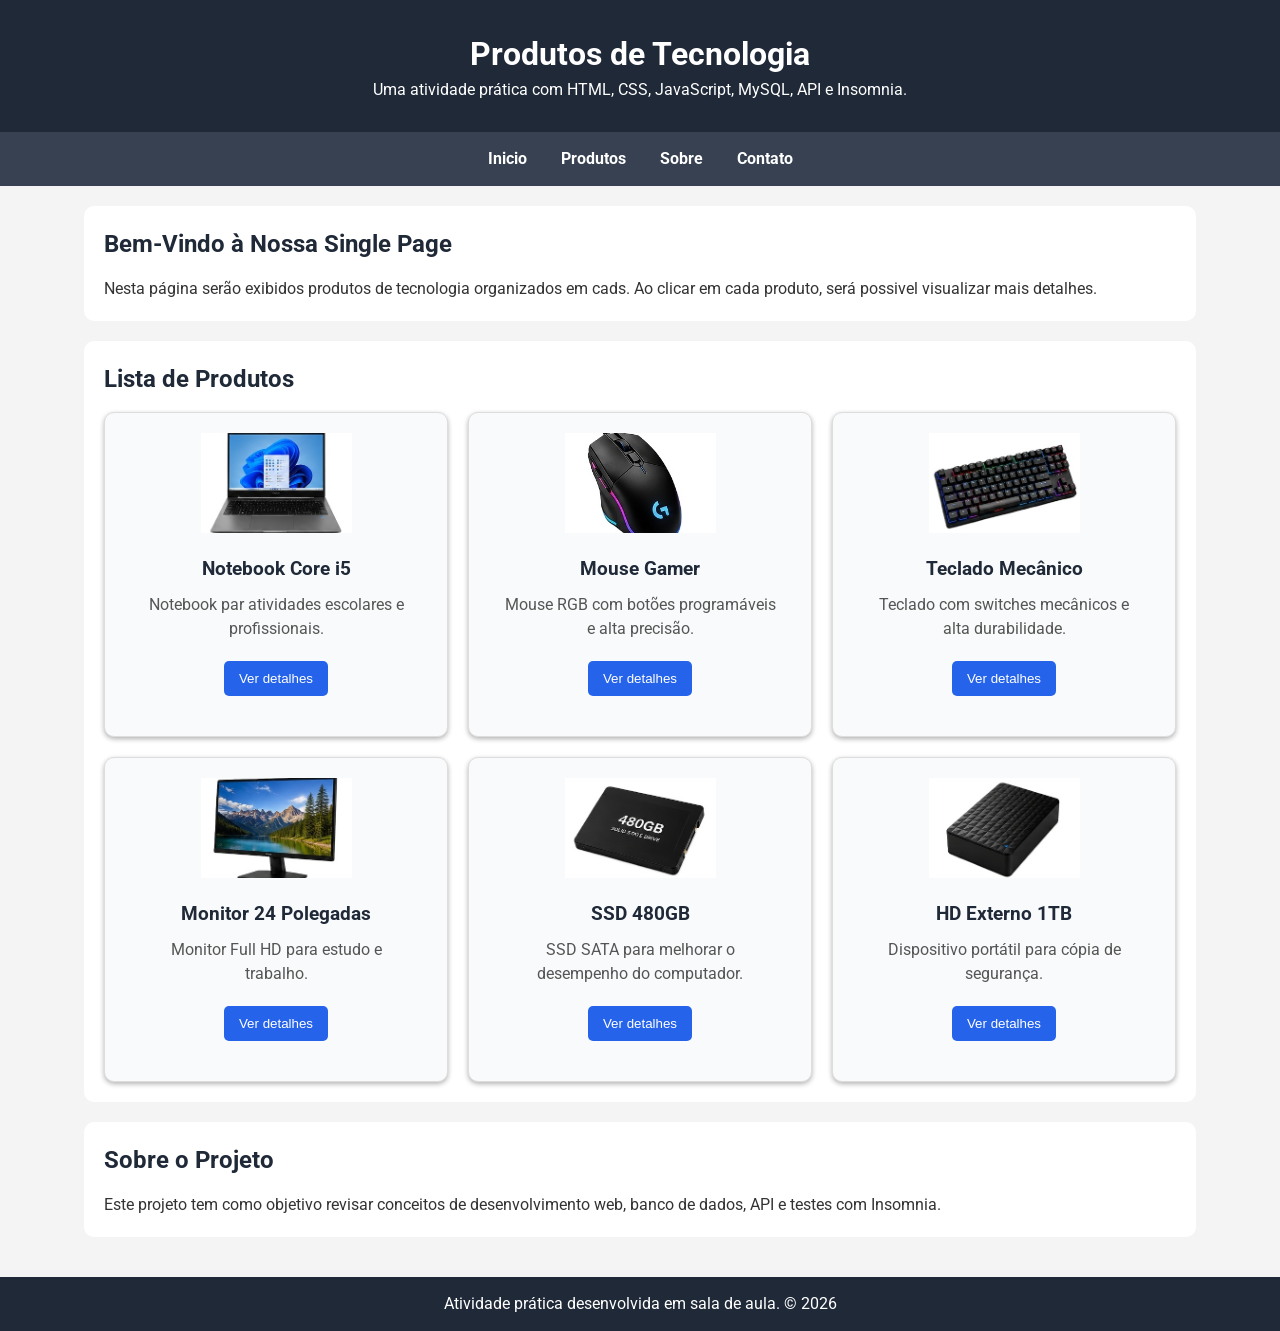
<file: index.html>
<!doctype html>

<html lang="pt_BR">

<head>
  <meta charset="UTF-8" />
  <meta name="viewport" content="width=device-width, initial-scale=1.0" />
  <title>Single Page - Produtos de Tecnologia</title>
  <!-- Imoprtação de Fonte no HTML
    <link rel="preconnect" href="https://fonts.googleapis.com" />
    <link rel="preconnect" href="https://fonts.gstatic.com" crossorigin />
    <link
      href="https://fonts.googleapis.com/css2?family=Roboto:ital,wght@0,100..900;1,100..900&display=swap"
      rel="stylesheet"
    />-->
  <link rel="stylesheet" href="style.css" />
  <script src="/app.js" defer></script>
</head>

<body>
  <header>
    <!--Cabeçalho-->
    <h1>Produtos de Tecnologia</h1>

    <p class="destaque">
      Uma atividade prática com HTML, CSS, JavaScript, MySQL, API e Insomnia.
    </p>
  </header>

  <nav>
    <!--Area de Navegação-->

    <a href="#inicio">Inicio</a>
    <a href="#produtos">Produtos</a>
    <a href="#sobre">Sobre</a>
    <a href="contato.html">Contato</a>
  </nav>

  <main>
    <!--Corpo do Site-->

    <section id="inicio">
      <!--Seção-->
      <!--<article> Cria Subseções-->
      <h2>Bem-Vindo à Nossa Single Page</h2>
      <p>
        Nesta página serão exibidos produtos de tecnologia organizados em
        cads. Ao clicar em cada produto, será possivel visualizar mais
        detalhes.
      </p>
    </section>

    <section id="produtos">
      <!--Seção dos Produtos-->
      <h2>Lista de Produtos</h2>

      <div id="listaProdutos" class="grid">
        <article class="card">
          <!--Representa o primeiro Produto-->
          <!--Notebook-->
          <img src="imagens/notebook-core-i5.jpg" alt="Notebook aberto, com teclado e tela visíveis." width="318"
            height="273" />
          <h3>Notebook Core i5</h3>
          <p>Notebook par atividades escolares e profissionais.</p>
          <button type="button" class="btnDetalhes">Ver detalhes</button>
        </article>

        <article class="card">
          <!--Mouse-->
          <img src="imagens/mouse-gamer.jpg" alt="Mouse preto com cabo e detalhes coloridos." width="318"
            height="273" />
          <h3>Mouse Gamer</h3>
          <p>Mouse RGB com botões programáveis e alta precisão.</p>
          <button type="button" class="btnDetalhes">Ver detalhes</button>
        </article>

        <article class="card">
          <!--Teclado-->
          <img src="imagens/teclado-mecanico.jpg" alt="Teclado preto com teclas e iluminação
          colorida." width="318" height="273" />
          <h3>Teclado Mecânico</h3>
          <p>Teclado com switches mecânicos e alta durabilidade.</p>
          <button type="button" class="btnDetalhes">Ver detalhes</button>
        </article>

        <article class="card">
          <!--Monitor-->
          <img src="imagens/monitor-24-polegadas.jpg" alt="Monitor preto com base, exibindo uma paisagem na tela"
            width="318" height="273" />
          <h3>Monitor 24 Polegadas</h3>
          <p>Monitor Full HD para estudo e trabalho.</p>
          <button type="button" class="btnDetalhes">Ver detalhes</button>
        </article>

        <article class="card">
          <!--SSD 480GB-->
          <img src="imagens/ssd-480gb.jpg" alt="Unidade SSD preta com a inscrição 480GB na parte superior." width="318"
            height="273" />
          <h3>SSD 480GB</h3>
          <p>SSD SATA para melhorar o desempenho do computador.</p>
          <button type="button" class="btnDetalhes">Ver detalhes</button>
        </article>

        <article class="card">
          <!--HD 1TB-->
          <img src="imagens/hd-externo-1tb.jpg" alt="HD externo preto textura geométrica na parte superior" width="318"
            height="273" />
          <h3>HD Externo 1TB</h3>
          <p>Dispositivo portátil para cópia de segurança.</p>
          <button type="button" class="btnDetalhes">Ver detalhes</button>
        </article>
      </div>
    </section>

    <section id="sobre">
      <h2>Sobre o Projeto</h2>
      <p>
        Este projeto tem como objetivo revisar conceitos de desenvolvimento
        web, banco de dados, API e testes com Insomnia.
      </p>
    </section>
  </main>
  <footer>
    <!--rodapé-->
    <p>Atividade prática desenvolvida em sala de aula. &copy 2026</p>
  </footer>
</body>

</html>
</file>
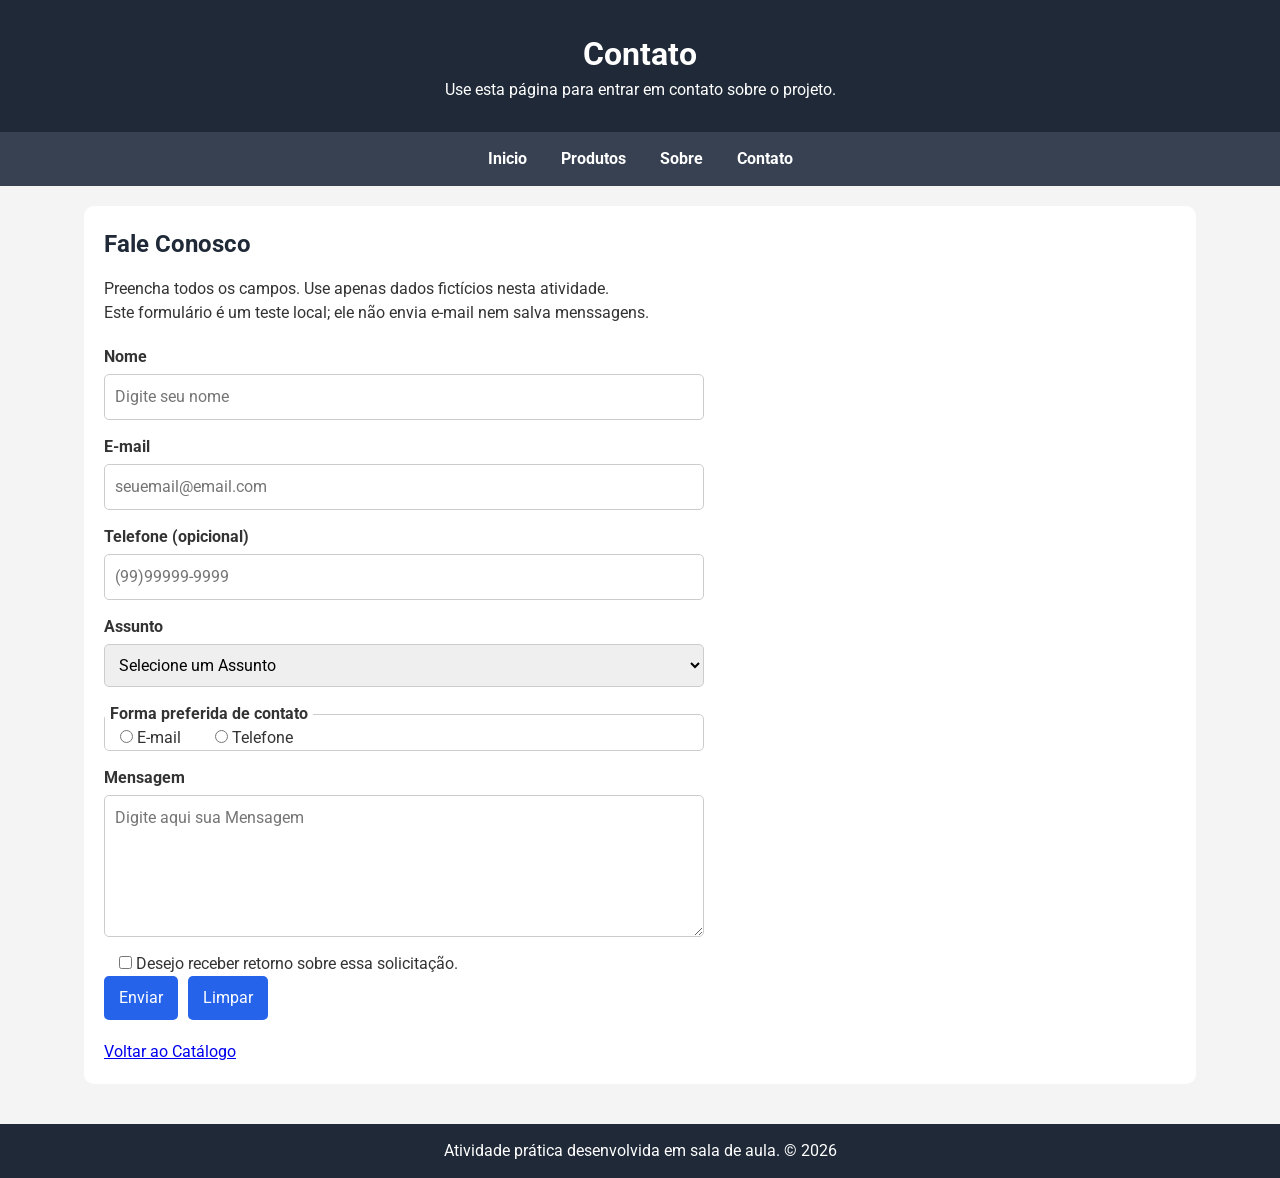
<file: contato.html>
<!doctype html>
<html lang="pt_BR">

<head>
  <meta charset="UTF-8" />
  <meta name="viewport" content="width=device-width, initial-scale=1.0" />
  <title>Contato</title>
  <link rel="stylesheet" href="style.css" />
</head>

<body>
  <header>
    <h1>Contato</h1>
    <p>Use esta página para entrar em contato sobre o projeto.</p>
  </header>

  <nav>
    <!--Area de Navegação-->
    <a href="index.html#inicio">Inicio</a>
    <a href="index.html#produtos">Produtos</a>
    <a href="index.html#sobre">Sobre</a>
    <a href="contato.html">Contato</a>
  </nav>

  <main>
    <section aria-labelledby="titulo-contato">
      <!--Seção do Formulario-->
      <h2 id="titulo-contato">Fale Conosco</h2>
      <p>Preencha todos os campos. Use apenas dados fictícios nesta atividade.</p>
      <p>Este formulário é um teste local; ele não envia e-mail nem salva menssagens.</p>
      <!--Formulário-->
      <form class="form-contato">
        <div class="campo">
          <label>Nome</label>
          <input type="text" id="name" name="nome" placeholder="Digite seu nome" required minlength="2" maxlength="10">
        </div>

        <div class="campo">
          <label>E-mail</label>
          <input type="email" id="email" name="email" placeholder="seuemail@email.com" required>
        </div>

        <div class="campo">
          <label for="telefone">Telefone (opicional)</label>
          <input type="tel" id="telefone" name="telefone" placeholder="(99)99999-9999 ">
        </div>

        <div class="campo">
          <label for="assunto">Assunto</label>
          <select id="assunto" name="assunto" required>
            <option value="">Selecione um Assunto</option>
            <option value="duvida">Dúvidas sobre o projeto</option>
            <option value="produto">Informações sobre produto</option>
            <option value="sugestao">Sugestão</option>
            <option value="visita">Visita ao Projeto</option>
            <option value="outro">Outro assunto</option>
          </select>
        </div>

        <fieldset class="preferencia-contato">
          <legend>Forma preferida de contato</legend>
          <label class="opcao-contato">
            <input type="radio" name="preferencia" value="email" required>
            E-mail
          </label>
          <label class="opcao-contato">
            <input type="radio" name="preferencia" value="telefone">
            Telefone
          </label>
        </fieldset>

        <div class="campo">
          <label for="mensagem">Mensagem</label>
          <textarea id="mensagem" name="mensagem" rows="5" placeholder="Digite aqui sua Mensagem" required
            minlength="10" maxlength="500"></textarea>
        </div>

        <label class="opcao-contato confirmacao-contato">
          <input type="checkbox" name="deseja_retorno" value="sim">
          Desejo receber retorno sobre essa solicitação.
        </label>

        <div class="acoes-formulario">
          <button type="submit">Enviar</button>
          <button type="reset">Limpar</button>
        </div>

      </form>


      <p><a href="index.html">Voltar ao Catálogo</a></p>
    </section>
  </main>

  <footer>
    <!--rodapé-->
    <p>Atividade prática desenvolvida em sala de aula. &copy 2026</p>
  </footer>
</body>

</html>
</file>
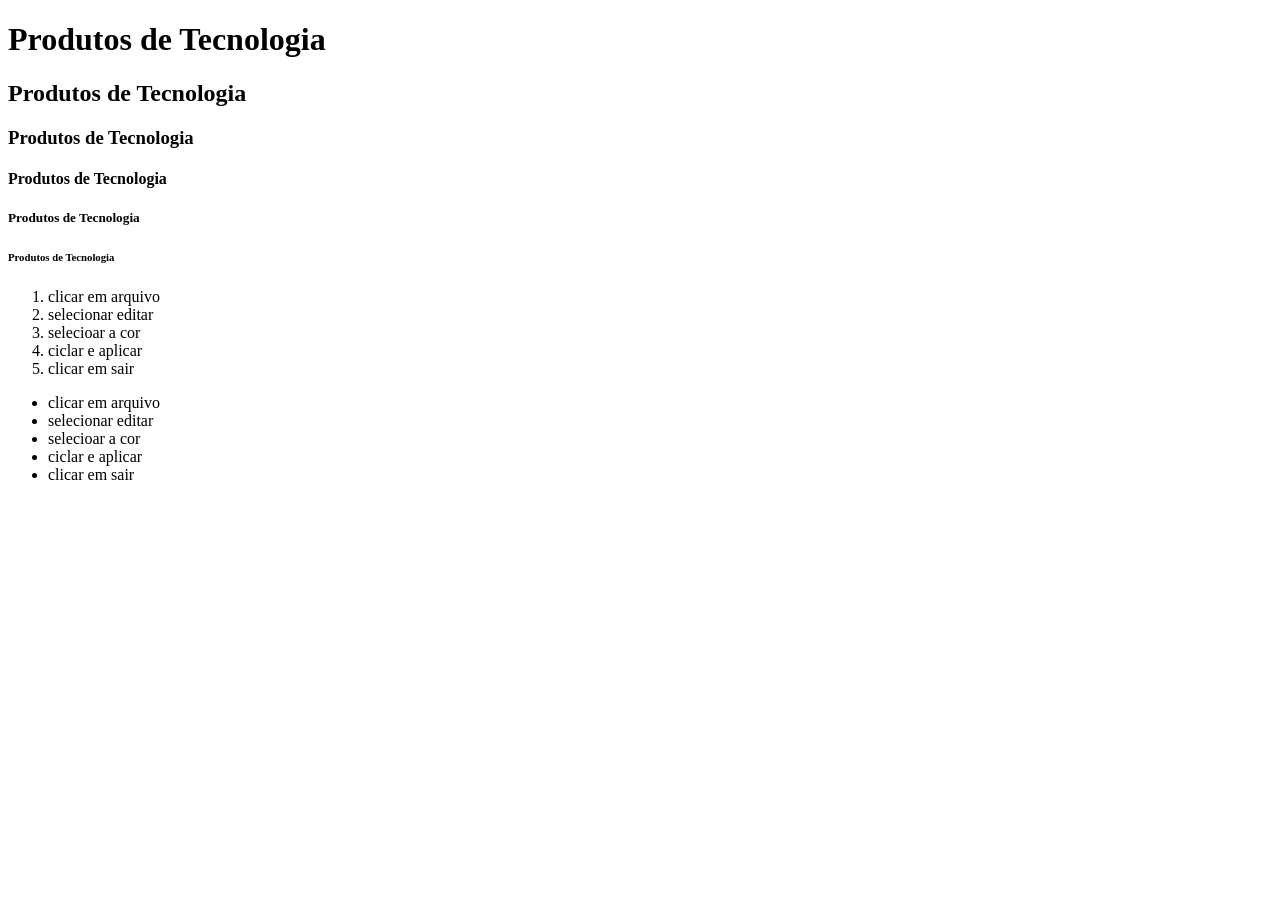
<file: teste.html>
<!DOCTYPE html>

<html lang="pt_BR">

<head>
    <meta charset="UTF-8">
    <meta name="viewport" content="width=device-width, initial-scale=1.0">
    <title>Teste de Titulo</title>
</head>

<body>
    <!-- tags de titulos  -->
    <h1>Produtos de Tecnologia</h1>
    <h2>Produtos de Tecnologia</h2>
    <h3>Produtos de Tecnologia</h3>
    <h4>Produtos de Tecnologia</h4>
    <h5>Produtos de Tecnologia</h5>
    <h6>Produtos de Tecnologia</h6>


    <!--Listas ordenas e nao ordenas-->
    <ol><!--lista ordenada-->
        <li>clicar em arquivo</li><!--itens da lista-->
        <li>selecionar editar</li>
        <li>selecioar a cor</li>
        <li>ciclar e aplicar</li>
        <li>clicar em sair</li>
    </ol>

    <ul><!--lista desordenada-->
        <li>clicar em arquivo</li>
        <li>selecionar editar</li>
        <li>selecioar a cor</li>
        <li>ciclar e aplicar</li>
        <li>clicar em sair</li>
    </ul>

    
</body>

</html>
</file>
<file: style.css>
/*Importação de Fonte via CSS*/
@import url("https://fonts.googleapis.com/css2?family=Roboto:ital,wght@0,100..900;1,100..900&display=swap");
@import url("https://fonts.googleapis.com/css2?family=Dancing+Script:wght@400..700&display=swap");



/*Seletor * é o seletor universal*/
* {
  margin: 0;
  /*zerar as margens*/
  padding: 0;
  /*zerar os paddings*/
  box-sizing: border-box;
  /*defini os calculos pelo border-box*/
}


/*Aparência incial do Catálogo*/

body {
  font-family: "Roboto", sans-serif;
  /*Fonte importada e fonte alternativa*/
  font-size: 16px;
  /*Tamanho da Fonte*/
  line-height: 1.5;
  /*Espaçamento de Linhas*/
  color: #333333;
  /*Cor da Fonte*/
  background-color: #f4f4f4;
  /*Cor do Fundo*/
}

main {
  width: 90%;
  /*Define o espaço maximo da largura em porcentagem*/
  margin: auto;
  /*Deixa a margem automatica*/
  padding: 20px;
}

header {
  background-color: #1f2937;
  /*cor do fundo*/
  color: #ffffff;
  /*cor da fonte*/
  text-align: center;
  /*alinha os textos ao centro*/
  padding: 30px;
  /* espaçamento para descolar o texto em ambas direções*/
}

nav {
  background-color: #374151;
  text-align: center;
  padding: 15px;
}

nav a {
  color: #ffffff;
  text-decoration: none;
  /*remove a linha do link*/
  font-weight: bold;
  /*destaca a fonte "negrito"*/
  margin: 0 15px;
  /*0 superior e inferior 15px esquerda e direita*/
}

nav a:hover {
  color: #fbbf24;
}

/*Navegação via teclado*/
nav a:focus,
.card button:focus {
  outline: 3px solid #fbbf24;
  outline-offset: 3px;
}

section {
  background-color: #ffffff;
  padding: 20px;
  margin-bottom: 20px;
  border-radius: 10px;
  /*arredonda as bordas*/
}

section h2 {
  margin-bottom: 15px;
  color: #1f2937;

}

.card {
  border: 1px solid #dddddd;
  /*Adiciona borda*/
  padding: 20px;
  /*espaçamento interno - superior, direito, inferior e esquerdo*/
  border-radius: 10px;
  min-width: 0;
  /*Define a largura minima*/
  text-align: center;
  /*alinha o texto ao centro*/
  box-shadow: 0 2px 5px rgba(0, 0, 0, 0.3);
  /*cria uma sombra valores em deslocamento
  horizontal 0, vertical 2px suavizção 5px a cor em rgb com o alfa 0.1"porcentagem"*/
  background-color: #f9fafb;
  /*Cor do Fundo*/
}

.card:hover {
  transform: translateY(-5px);
  box-shadow: 0 8px 16px rgba(0, 0, 0, 0.5);
}

.card img {
  width: 50%;
  /*Ocupa 50% largura disponivel no elemento*/
  height: 100px;
  /*Define tamanho da largura*/
  object-fit: cover;
  /*contralo como a imagem se acomda em sua caixa e 
  cover preenche na proporção da caixa*/
}

.card h3 {

  margin-top: 15px;
  margin-bottom: 10px;
  color: #1f2937;
}

.card p {
  padding: 0 15px;
  margin-bottom: 20px;
  color: #555555;
}

.card button {
  background-color: #2563eb;
  color: #ffffff;
  border: none;
  padding: 10px 15px;
  border-radius: 5px;
  margin-bottom: 20px;
  cursor: pointer;
}

.card button:hover {
  background-color: #1d4ed8;
}


.grid {
  display: grid;
  grid-template-columns: repeat(3, 1fr);
  gap: 20px;
}

footer {
  background-color: #1f2937;
  color: #ffffff;
  text-align: center;
  padding: 15px;
}

/*Formulario página de contato*/

.form-contato {
  max-width: 600px;
  margin: 20px 0;
}

.campo {
  margin-bottom: 15px;
}

.campo label {
  display: block;
  margin-bottom: 5px;
  font-weight: bold;
}

.campo input,
.campo select,
.campo textarea {
  display: block;
  width: 100%;
  padding: 10px;
  border: 1px solid #cccccc;
  border-radius: 5px;
  font: inherit;
}

/*navegação por teclado*/
.campo input:focus,
.campo select:focus,
.campo textarea:focus,
.acoes-formulario button:focus {
  outline: 3px solid #fbbf24;
  outline-offset: 2px;
}

.acoes-formulario {
  display: flex;
  flex-wrap: wrap;
  /* permite outra linha quando necessario */
  gap: 10px;
}

.acoes-formulario button {
  background-color: #2563eb;
  color: #ffffff;
  border: none;
  padding: 10px 15px;
  border-radius: 5px;
  font: inherit;
  cursor: pointer;
}

.acoes-formulario button:hover {
  background-color: #1d4ed8;
}

.preferencia-contato {
  border: 1px solid #cccccc;
  border-radius: 5px;
  margin-bottom: 15px;
  min-width: 0;
}

.preferencia-contato legend {
  padding: 0 5px;
  font-weight: bold;
}

.opcao-contato {
  padding: 15px;
  align-items: center;
  gap: 8px;
  margin-bottom: 10px;
}

.confirmacao-contato {
  margin-bottom: 20px;
}

/*navegação por teclado*/
.opcao-contato input:focus {
  outline: 3px solid #fbbf24;
  outline-offset: 2px;
}

/* ----------------  RESPONSIVIDADE ------------------    */
/*Abaixo dos 900px*/
@media(max-width: 900px) {
  .grid {
    grid-template-columns: repeat(2, 1fr);
  }
}

/*abaixo de 440px*/
/*está para resolução do iPhone 16 Pro Max para testes*/
@media(max-width: 440px) {
  h1 {
    color: red;
  }

  .grid {
    grid-template-columns: 1fr;
  }
}
</file>
